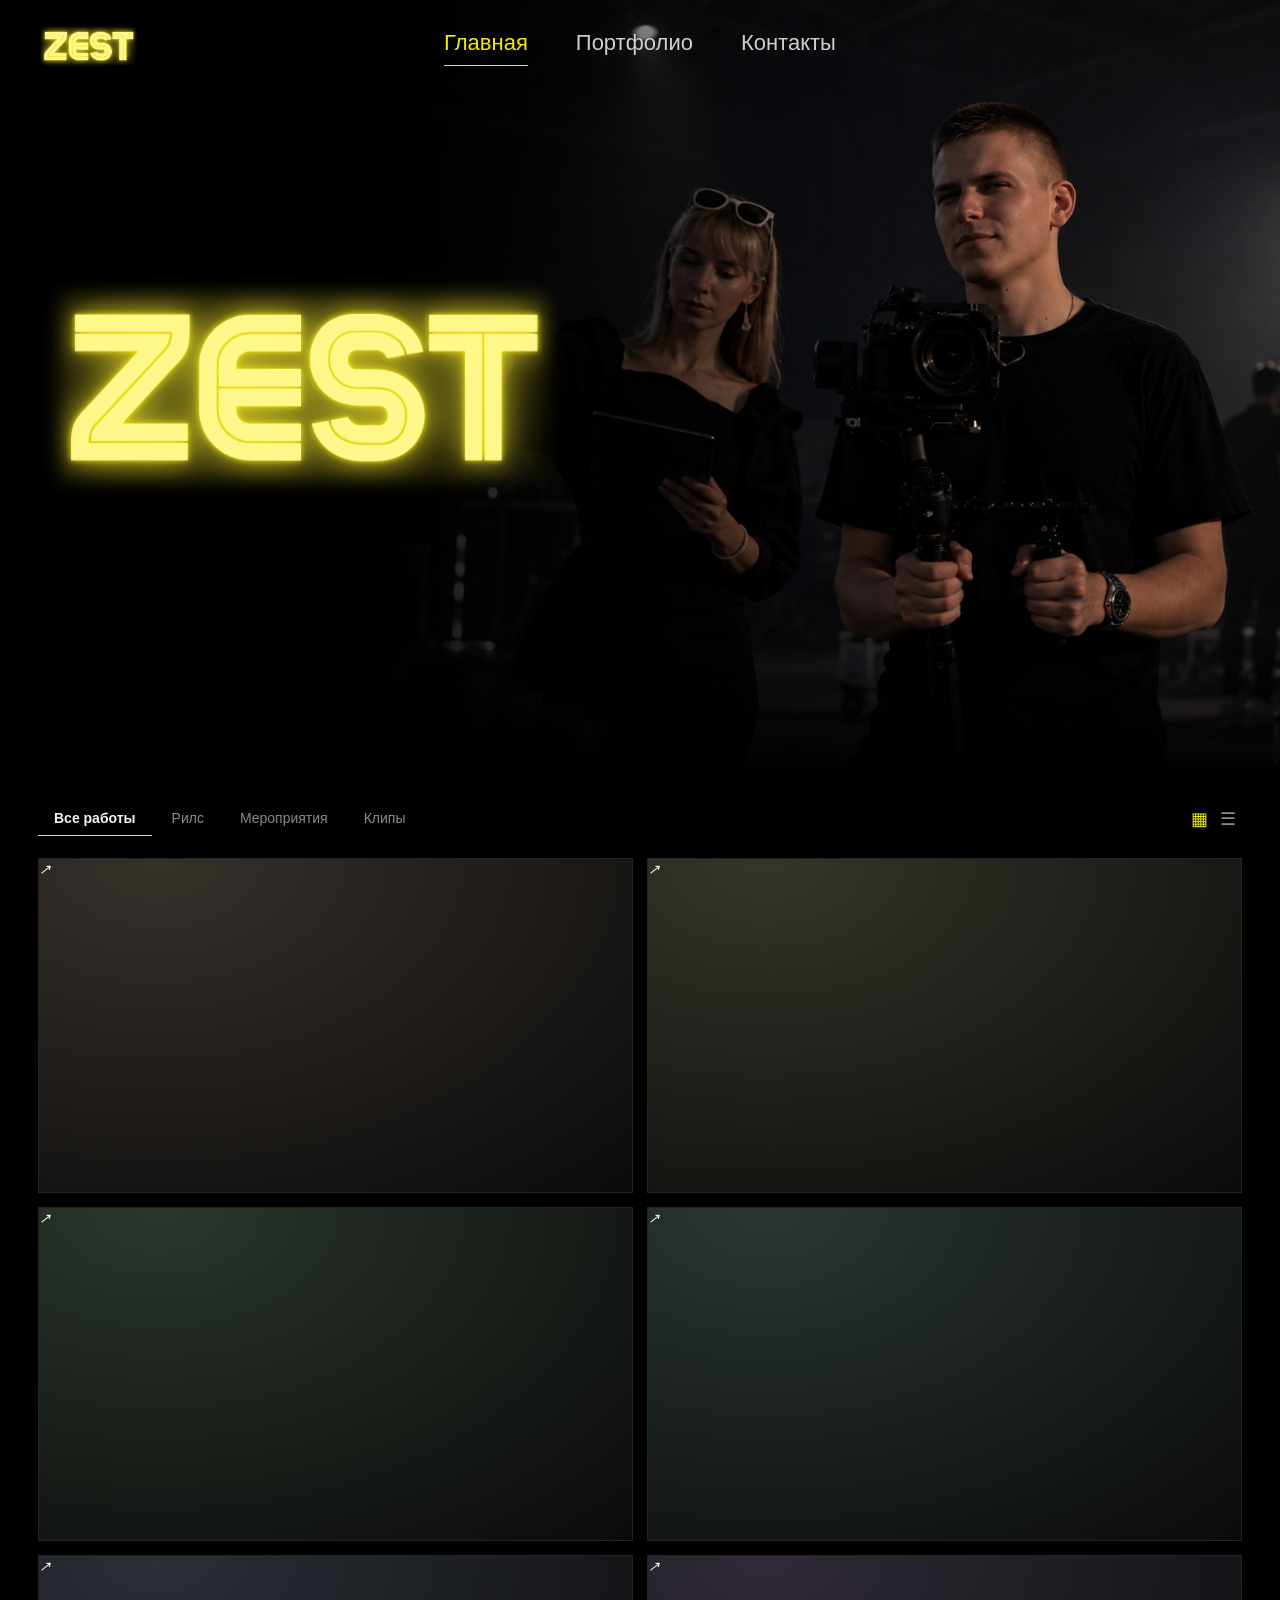
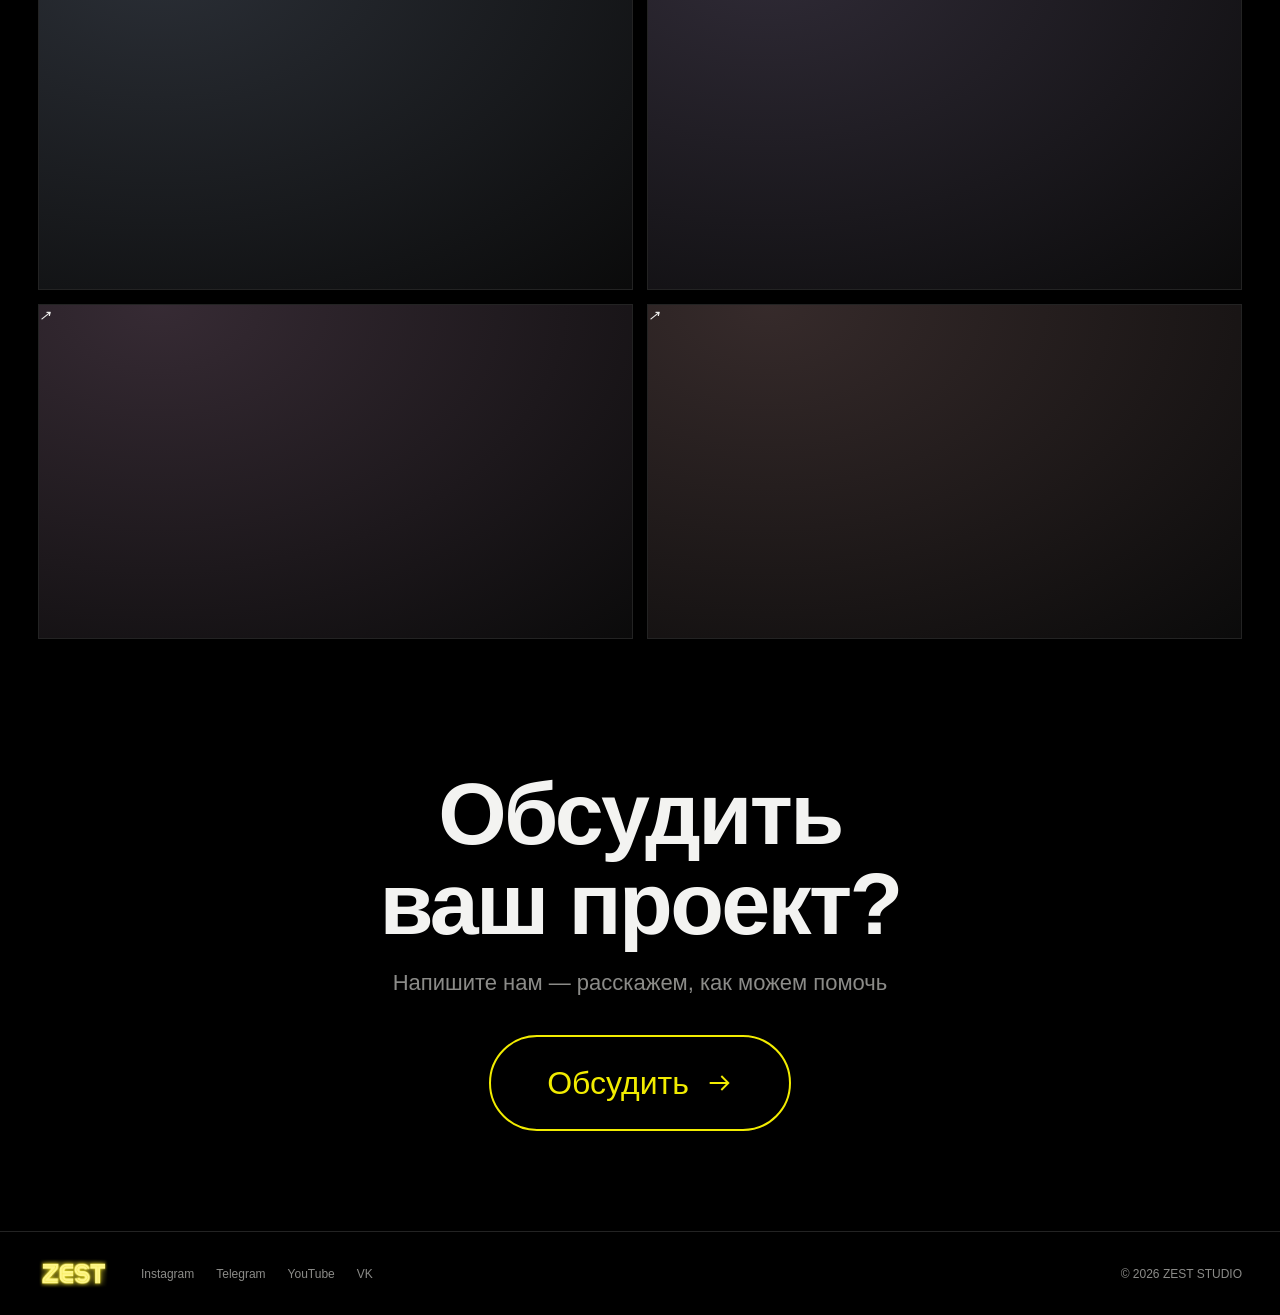
<file: index.html>
<!DOCTYPE html>
<html lang="ru"><head><meta charset="utf-8">
<meta name="viewport" content="width=device-width, initial-scale=1, viewport-fit=cover">
<title>ZEST — Портфолио</title>
<link rel="stylesheet" href="css/style.css">
<style id="theme"></style>
</head><body data-page="home">
<div id="app"></div><div id="lb" hidden></div>
<script src="js/content.js"></script>
<script src="js/main.js"></script>
</body></html>
</file>
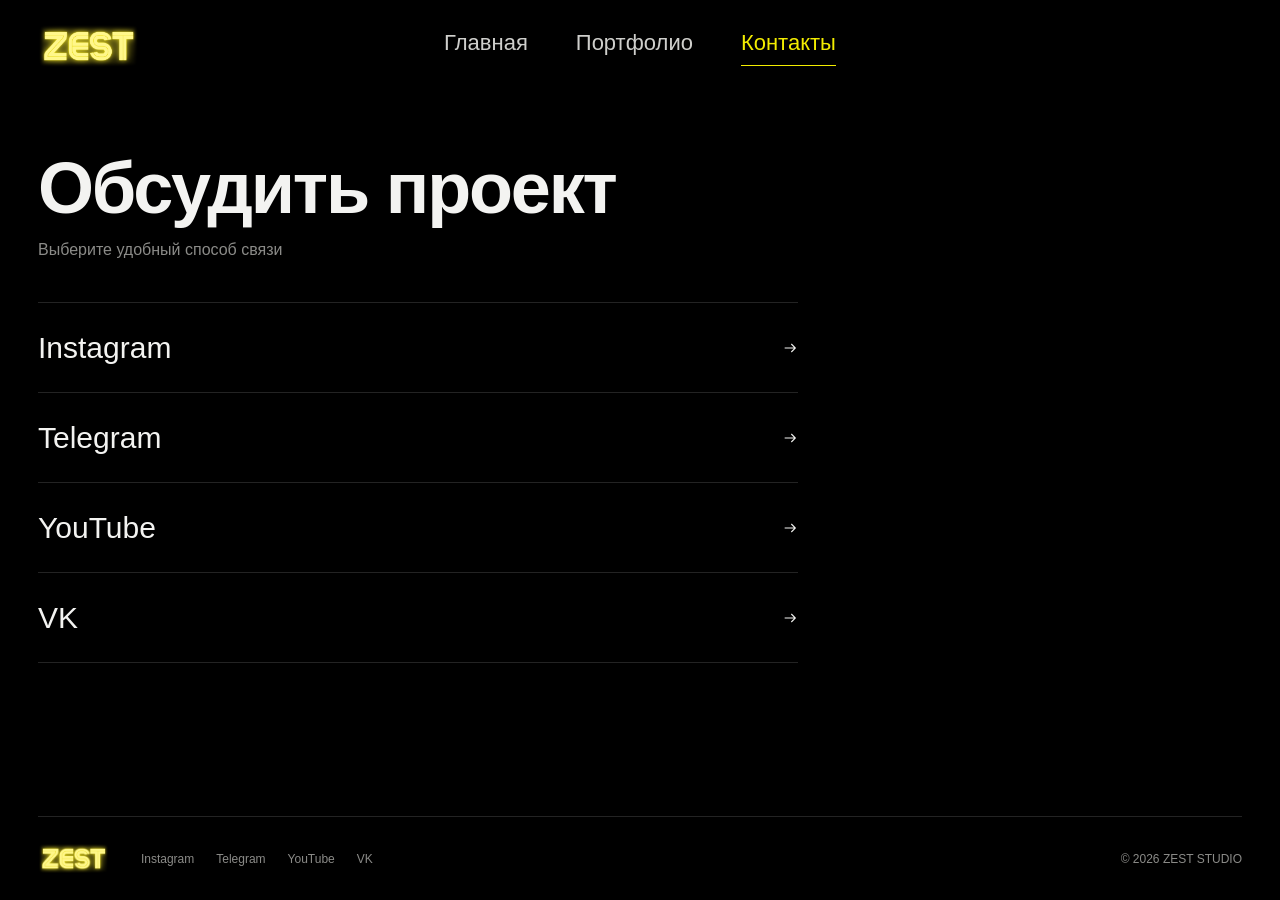
<file: contact.html>
<!DOCTYPE html>
<html lang="ru"><head><meta charset="utf-8">
<meta name="viewport" content="width=device-width, initial-scale=1, viewport-fit=cover">
<title>ZEST — Контакты</title>
<link rel="stylesheet" href="css/style.css">
<style id="theme"></style>
</head><body data-page="contact">
<div id="app"></div><div id="lb" hidden></div>
<script src="js/content.js"></script>
<script src="js/main.js"></script>
</body></html>
</file>
<file: css/style.css>
/* Размеры логотипа и фото задаются в js/content.js (блок size) */
:root {
  --bg: #000;
  --fg: #f3f3f1;
  --mut: #8b8b88;
  --ln: #232323;
  --ac: #f2ec00;
  --nav-logo: 44px;
  --hero-logo: 230px;
  --photo-w: 70%;
  --photo-fade: 60%;
  --photo-dim: 1;
  --photo-pos: center;
  color-scheme: dark;
  box-sizing: border-box;
}
*, *::before, *::after { box-sizing: inherit; }
html { scroll-behavior: smooth; }
body {
  margin: 0;
  background: var(--bg);
  color: var(--fg);
  font: 400 14px/1.5 "Helvetica Neue", Helvetica, Arial, sans-serif;
  padding-top: env(safe-area-inset-top, 0px);
  padding-bottom: env(safe-area-inset-bottom, 0px);
}
a { color: inherit; text-decoration: none; cursor: pointer; }
button { font: inherit; color: inherit; background: none; border: 0; cursor: pointer; }
button:focus-visible, a:focus-visible { outline: 2px solid var(--ac); outline-offset: 2px; }

/* ---------- Логотип ---------- */
.logo img { height: var(--nav-logo); width: auto; display: block; }
.lt { font: 700 26px "Helvetica Neue", Helvetica, Arial, sans-serif; color: var(--ac); }
.foot .logo img { height: calc(var(--nav-logo) * .7); }

/* ---------- Меню ---------- */
.nav {
  position: absolute; z-index: 5; top: 0; left: 0; right: 0;
  display: grid; grid-template-columns: 1fr auto 1fr; align-items: center;
  padding: 24px 38px; gap: 16px;
}
.cpage .nav { position: relative; padding: 24px 0; }
.nav .logo { justify-self: start; }
.nav nav { display: flex; gap: 48px; justify-self: center; }  /* меню по центру */
.nav nav a { color: #cfcfcc; padding-bottom: 6px; font-weight: 400; font-size: 22px; }  /* размер пунктов меню */
.nav nav a.on { color: var(--ac); border-bottom: 1px solid var(--ac); }

/* ---------- Главный экран ---------- */
.hero {
  position: relative; min-height: max(560px, 86vh);
  display: flex; align-items: center; padding: 0 38px;
  overflow: hidden; background: #000;
}
.hero .photo {
  position: absolute; top: 0; right: 0; height: 100%;
  width: var(--photo-w); object-fit: cover; object-position: var(--photo-pos);
  opacity: var(--photo-dim);
  -webkit-mask-image: linear-gradient(90deg, transparent 0, #000 var(--photo-fade));
  mask-image: linear-gradient(90deg, transparent 0, #000 var(--photo-fade));
}
.hero::after {
  content: ""; position: absolute; inset: auto 0 0; height: 20%;
  background: linear-gradient(0deg, #000, transparent); pointer-events: none;
}
.hc { position: relative; z-index: 2; }
.biglogo img { height: var(--hero-logo); max-width: 80vw; width: auto; object-fit: contain; display: block; }
.biglogo .lt { font-size: calc(var(--hero-logo) * .6); line-height: .9; }

/* ---------- Фильтры ---------- */
.bar {
  display: flex; justify-content: space-between; align-items: center;
  padding: 0 38px; margin: 28px 0 22px; gap: 16px;
}
.f { display: flex; gap: 4px; flex-wrap: wrap; }
.f button { color: var(--mut); padding: 6px 16px; border-bottom: 1px solid transparent; }
.f button.on { color: var(--fg); border-color: var(--ac); font-weight: 700; }
.bar { position: relative; }
.vw { position: absolute; right: 38px; }
.vw button { color: var(--mut); font-size: 18px; padding: 4px 6px; }
.vw button.on { color: var(--ac); }

/* ---------- Сетка работ ---------- */
.grid { display: grid; grid-template-columns: 1fr 1fr; gap: 14px; padding: 0 38px 20px; }
.grid.list { grid-template-columns: 1fr; }
.card {
  position: relative; aspect-ratio: 16 / 9; overflow: hidden; cursor: pointer;
  border: 1px solid var(--ln);
  background: radial-gradient(120% 140% at 20% 0%, hsl(var(--g) 12% 19%), #0a0a0a);
}
.list .card { aspect-ratio: 5 / 1; }
.m { width: 100%; height: 100%; object-fit: cover; display: block; }
.card .m { filter: saturate(.85) brightness(.82); transition: transform .6s, filter .4s; }
.card:hover .m { transform: scale(1.03); filter: none; }
.card video.m { background: #000; }
.card.active .m { filter: none; transform: none; }
.card.active::after, .card.active .cap, .card.active .ar { display: none; }

/* ---------- Плеер ---------- */
.card button { color: #fff; }
.card svg { width: 100%; height: 100%; fill: currentColor; display: block; }
.card svg .st { fill: none; stroke: currentColor; stroke-width: 2; stroke-linecap: round; stroke-linejoin: round; }
.fs, .bigplay, .ctl, .spin, .err { position: absolute; z-index: 3; }
.fs {                                  /* кнопка «на весь экран» */
  top: 12px; right: 12px; width: 40px; height: 40px; padding: 10px; border-radius: 50%;
  background: #0007; -webkit-backdrop-filter: blur(8px); backdrop-filter: blur(8px);
  transition: background .2s, color .2s, transform .2s;
}
.fs:hover { background: var(--ac); color: #000; transform: scale(1.08); }
.bigplay {                             /* большая кнопка Play */
  left: 50%; top: 50%; width: 76px; height: 76px; padding: 24px 22px 24px 28px;
  transform: translate(-50%, -50%); border-radius: 50%;
  background: #ffffff1f; border: 1.5px solid #ffffff59;
  -webkit-backdrop-filter: blur(10px); backdrop-filter: blur(10px);
  transition: background .25s, color .25s, transform .25s, opacity .25s;
}
.card:hover .bigplay { background: var(--ac); color: #000; border-color: var(--ac); transform: translate(-50%, -50%) scale(1.08); }
.card.playing .bigplay { opacity: 0; pointer-events: none; }
.ctl {                                 /* нижняя панель управления */
  left: 0; right: 0; bottom: 0; display: flex; align-items: center; gap: 10px;
  padding: 36px 14px 12px; background: linear-gradient(0deg, #000d, transparent);
  opacity: 0; pointer-events: none; transition: opacity .3s;
}
.card.active .ctl { opacity: 1; pointer-events: auto; }
.card.active.playing.idle .ctl { opacity: 0; }
.card.active.playing.idle { cursor: none; }
.cb { width: 32px; height: 32px; padding: 6px; border-radius: 50%; flex: none; transition: background .2s, color .2s; }
.cb:hover { background: #ffffff2e; color: var(--ac); }
.seek {                                /* полоса перемотки */
  position: relative; flex: 1; height: 20px; cursor: pointer; touch-action: none;
}
.seek b, .seek i { position: absolute; left: 0; top: 50%; height: 4px; margin-top: -2px; border-radius: 4px; }
.seek b { right: 0; background: #ffffff40; }
.seek i { width: 0; background: var(--ac); }
.seek i::after {
  content: ""; position: absolute; right: -6px; top: 50%; width: 12px; height: 12px;
  margin-top: -6px; border-radius: 50%; background: var(--ac); transform: scale(0); transition: transform .15s;
}
.seek:hover b, .seek:hover i { height: 6px; margin-top: -3px; }
.seek:hover i::after { transform: scale(1); }
.tm { font-size: 12px; font-weight: 400; color: #fff; font-variant-numeric: tabular-nums; white-space: nowrap; }
.spin {                                /* индикатор загрузки */
  left: 50%; top: 50%; width: 44px; height: 44px; margin: -22px 0 0 -22px; border-radius: 50%;
  border: 3px solid #ffffff40; border-top-color: var(--ac); animation: sp .8s linear infinite;
  opacity: 0; pointer-events: none;
}
.card.wait .spin { opacity: 1; }
@keyframes sp { to { transform: rotate(360deg); } }
.err {                                 /* сообщение, если файл не найден */
  inset: 0; display: grid; place-content: center; text-align: center; padding: 16px; gap: 8px;
  background: #000c; font-size: 14px; font-weight: 500;
}
.err[hidden] { display: none; }
.err small { color: var(--mut); font-weight: 300; font-size: 11px; word-break: break-all; }
.card.active:not(.playing) .bigplay { opacity: 1; }

/* Полный экран: видео целиком, панель управления остаётся */
.card:fullscreen, .card:-webkit-full-screen { aspect-ratio: auto; width: 100%; height: 100%; border: 0; background: #000; }
.card:fullscreen .m, .card:-webkit-full-screen .m { object-fit: contain; }
.card:fullscreen .tm, .card:-webkit-full-screen .tm { font-size: 14px; }
.card:fullscreen .ctl, .card:-webkit-full-screen .ctl { padding: 48px 28px 22px; }
.card:fullscreen .bigplay { width: 96px; height: 96px; padding: 30px 28px 30px 34px; }

/* Рилс: вертикальные карточки 9:16 */
.grid.reels { grid-template-columns: repeat(4, 1fr); }
.grid.reels .card { aspect-ratio: 9 / 16; }

/* ---------- Блок «Обсудить» в конце ---------- */
.cta {
  display: flex; flex-direction: column; align-items: center; text-align: center;
  gap: 36px; padding: 110px 38px 100px;
}
.cta h2 {
  font: 700 clamp(40px, 7vw, 88px) / 1.02 "Helvetica Neue", Helvetica, Arial, sans-serif;
  letter-spacing: -.03em; white-space: pre-line; margin: 0 0 18px;
}
.cta p { color: var(--mut); margin: 0; font-weight: 300; font-size: clamp(16px, 2vw, 22px); }
.ghost {
  color: var(--ac); display: inline-flex; gap: 10px; align-items: center;
  font-weight: 500; font-size: 15px; border-bottom: 1px solid var(--ac); padding-bottom: 6px;
}
/* Большая кнопка «Обсудить» по центру */
.cta .ghost {
  font-size: clamp(22px, 3vw, 32px); gap: 16px; padding: 22px 56px;
  border: 2px solid var(--ac); border-radius: 100px; transition: background .2s, color .2s;
}
.cta .ghost svg { width: 28px; height: 28px; }
.cta .ghost:hover { background: var(--ac); color: #000; }

/* ---------- Подвал ---------- */
.foot {
  display: flex; align-items: center; gap: 32px; padding: 26px 38px;
  border-top: 1px solid var(--ln); flex-wrap: wrap;
  color: var(--mut); font-size: 12px; font-weight: 300;
}
.foot .lt { font-size: 20px; }
.soc { display: flex; gap: 22px; }
.soc a:hover { color: var(--ac); }
.foot .sp { margin-left: auto; }

/* ---------- Страница «Контакты» ---------- */
.cpage { min-height: 100vh; display: flex; flex-direction: column; padding: 0 38px; }
.cpage .foot { padding-left: 0; padding-right: 0; }
.cmain { flex: 1; max-width: 760px; padding: 60px 0; }
.cmain h1 {
  font: 700 clamp(36px, 6vw, 72px) / 1 "Helvetica Neue", Helvetica, Arial, sans-serif;
  letter-spacing: -.03em; margin: 0 0 14px;
}
.cmain p { margin: 0 0 40px; color: var(--mut); font-weight: 300; font-size: 16px; }
.slink {
  display: flex; justify-content: space-between; align-items: center;
  padding: 22px 0; border-top: 1px solid var(--ln);
  font-size: clamp(20px, 3vw, 30px); font-weight: 300; transition: color .2s, padding .2s;
}
.slink:last-child { border-bottom: 1px solid var(--ln); }
.slink:hover { color: var(--ac); padding-left: 10px; }

/* ---------- Просмотр во весь экран ---------- */
#lb {
  position: fixed; inset: 0; z-index: 40; background: #000e;
  display: grid; place-items: center; padding: 4vw; cursor: zoom-out;
}
#lb[hidden] { display: none; }
#lb .m { max-width: 100%; max-height: 92vh; width: auto; height: auto; object-fit: contain; }

/* ---------- Планшет и телефон ---------- */
@media (max-width: 1000px) {
  .grid.reels { grid-template-columns: repeat(3, 1fr); }
}
@media (max-width: 760px) {
  .nav { padding: 18px 16px; }
  .nav { grid-template-columns: auto 1fr; }
  .nav nav { gap: 18px; justify-self: end; }
  .nav nav a { font-size: 15px; }
  .vw { right: 16px; }
  .hero { padding: 0 16px; }
  .hero .photo { width: 100%; opacity: calc(var(--photo-dim) * .7); }
  .bar, .grid { padding-left: 16px; padding-right: 16px; }
  .grid { grid-template-columns: 1fr; }
  .list .card { aspect-ratio: 16 / 9; }
  .grid.reels { grid-template-columns: repeat(2, 1fr); gap: 8px; }
  .cta { padding: 70px 16px 60px; }
  .cta .ghost { padding: 18px 36px; }
  .foot { padding: 22px 16px; }
  .cpage { padding: 0 16px; }
  .cpage .nav { padding: 18px 0; }
}
@media (prefers-reduced-motion: reduce) {
  * { transition: none !important; scroll-behavior: auto !important; }
}
</file>
